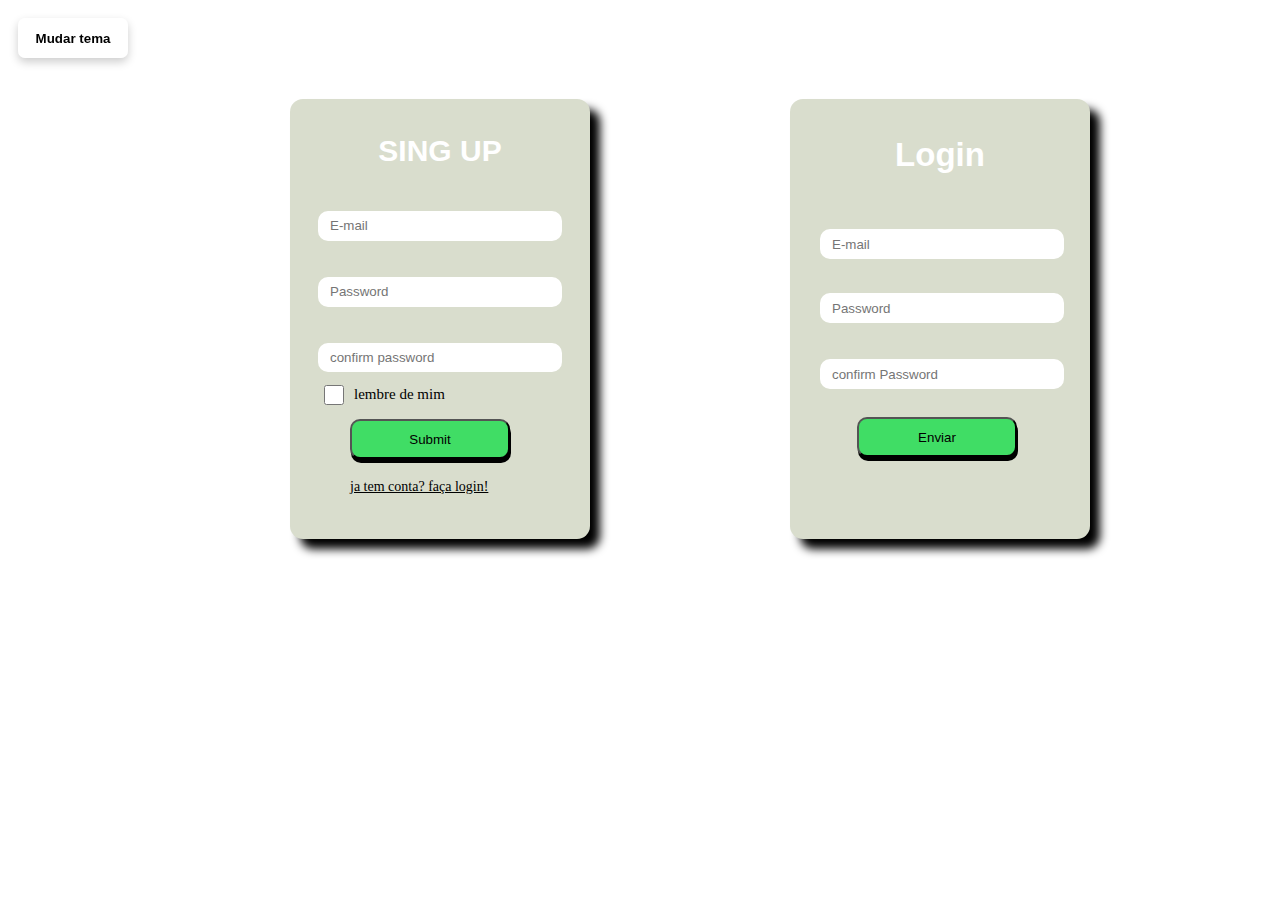
<file: login/index.html>
<!DOCTYPE html>
<html lang="pt-br">
<head>
    <meta charset="UTF-8">
    <meta name="viewport" content="width= initial-scale=1.0">
    <title>login/Sing up</title>
    <link rel="stylesheet" href="style.css">
    
</head>
<body>
    <div class="card">
        
        <center>
        <div class="formulario">
        <form id="formulario" action="cadastro.php" method="get">
            <h2>SING UP</h2>
            <br>
            <input   name="femail" type="text" placeholder="E-mail" id="email">
            <br>
            <br>
            <br>
            <input  name="fsenha"  type="password" placeholder="Password" id="senha">
            <br>
            <br>
            <br>
            <input   name="confirm" type="password" placeholder="confirm password" id="confirmar">
            <br>
            <br>
            <br>
            <input type="submit" id="botao">
            <br>
            <br>
            <input type="checkbox" id="caixa">
            <label id="label"> lembre  de mim</label>
            <label id="sugestao"><u>ja tem conta? faça login!</u></label>
         </form>

            <!-----<script>
            document.getElementById("formulario").addEventListener("submit", function(event) {
                event.preventDefault(); 
                alert("conta criada com sucesso!");
            });<!---->
        </script
          </div>
        </center>  
          </div>  
        </div>


        <div class="card2">
            <center><h2 id="login">Login</h2></center>
            <form id="formulario22" action="verificacao-login.php" method="get">
            <div class="formulario2">
                <input  name="ffemail" type="text" id="email" placeholder="E-mail">
                <br>
                <br>
                <br>
                <input  name="ffsenha" type="password" id="senha" placeholder="Password">
                <br>
                <br>
                <br>
                <input  name="confirmar2" type="password" id="confirmar2" placeholder="confirm Password">
                <input type="submit"   value="Enviar"     id="botao" ></button>
            </form>


            <!---<script>
                document.getElementById("formulario22").addEventListener("submit", function(event) {
                    event.preventDefault(); 
                    alert("conta Logada com sucesso !");
                });
                </script>---->

              
            </div>
        </div>
    </div>
    <button  id="tema" onclick="alternartema()">Mudar tema</button>
    <script>
        let modoescuro =false;
        function alternartema(){
            if (modoescuro){
                document.body.style.backgroundColor = "white";
                Document.body.style.color = "black";
            } else{
                document.body.style.backgroundColor = "black";
                document.body.style.color = "white"
            }
            modoescuro = !modoescuro;
        }
    </script>



<div class="bug">
    <a href="aba-bug/index.html"><svg xmlns="http://www.w3.org/2000/svg" width="16" height="16" fill="currentColor" class="bi bi-bug-fill" viewBox="0 0 16 16">
      <path d="M4.978.855a.5.5 0 1 0-.956.29l.41 1.352A5 5 0 0 0 3 6h10a5 5 0 0 0-1.432-3.503l.41-1.352a.5.5 0 1 0-.956-.29l-.291.956A5 5 0 0 0 8 1a5 5 0 0 0-2.731.811l-.29-.956z"/>
      <path d="M13 6v1H8.5v8.975A5 5 0 0 0 13 11h.5a.5.5 0 0 1 .5.5v.5a.5.5 0 1 0 1 0v-.5a1.5 1.5 0 0 0-1.5-1.5H13V9h1.5a.5.5 0 0 0 0-1H13V7h.5A1.5 1.5 0 0 0 15 5.5V5a.5.5 0 0 0-1 0v.5a.5.5 0 0 1-.5.5zm-5.5 9.975V7H3V6h-.5a.5.5 0 0 1-.5-.5V5a.5.5 0 0 0-1 0v.5A1.5 1.5 0 0 0 2.5 7H3v1H1.5a.5.5 0 0 0 0 1H3v1h-.5A1.5 1.5 0 0 0 1 11.5v.5a.5.5 0 1 0 1 0v-.5a.5.5 0 0 1 .5-.5H3a5 5 0 0 0 4.5 4.975"/>
    </svg></a>
  </div>
  
  
</body>
</html>
</file>
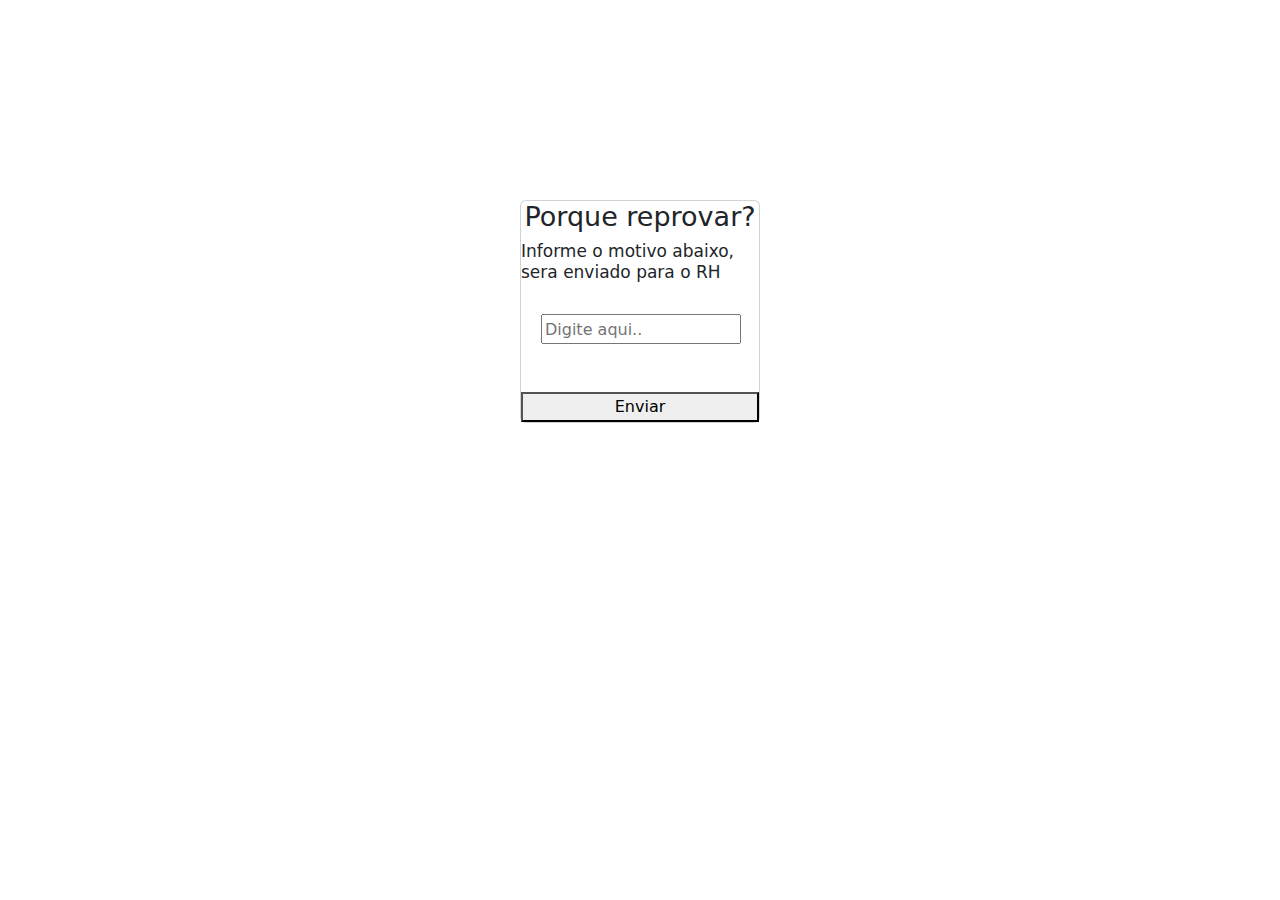
<file: ajudantes/porque.html>
<!DOCTYPE html>
<html lang="pt-br">
<head>
    <meta charset="UTF-8">
    <meta name="viewport" content="width=device-width, initial-scale=1.0">
    <title>Informe o motivo</title>
    <link rel="stylesheet" href="porque.css">
    <link rel="stylesheet" href=" 	https://cdn.jsdelivr.net/npm/bootstrap@5.3.3/dist/css/bootstrap.min.css">
    <link rel="stylesheet" href=" 	https://cdn.jsdelivr.net/npm/bootstrap@5.3.3/dist/js/bootstrap.bundle.min.js">
</head>
<body>
    <div class="container">
        <div class="card" >
            <h2>
                Porque reprovar?
            </h2>
            <h4>Informe o motivo abaixo, sera enviado para o RH</h4>
            <br>
            <input  id="texto" type="text" placeholder="Digite aqui..">
            <br>
            <br>
            <button onclick="alerta()">Enviar</button>
        </div>

        <script>
            function alerta(){
                alert("Motivo enviado com sucesso(volte a pagina inicial)");
            }
        </script>
    </div>

</body>
</html>
</file>
<file: login/style.css>
.body{
    height: 100%;
    width: 100%;
    margin: 0;
    padding: 0;
    display: flex;
    justify-content: space-between;
    box-sizing: border-box;
    line-height: 1.5;
}

.card{
    background-color: #d9ddcd;
    height: 420px;
    width: 280px;
    border-radius: 13px;
    padding: 10px;
    position: absolute;
    top: 99px;
    left: 290px;
    box-shadow: 10px 10px 10px black;
}

.card  #botao{
    height: 30px;
    width: 70px;
}

.card  h2{
    color: white;
    font-size: 30px;
    font-family: Arial, Helvetica, sans-serif;
}

.card #email{
    border-radius: 10px;
    height: 28px;
    width: 240px;
    border: none;
}

.card #senha{
    border-radius: 10px;
    border: none;
    height: 28px;
    width: 240px;
}

.card #confirmar {
    border-radius: 10px;
    border: none;
    height: 27px;
    width: 240px;
}

.card  ::placeholder{
    position: relative;
    left: 10px;
}

.card #botao{
    height: 40px;
    width: 160px;
    position: absolute;
    left: 60px;
    top: 320px;
    border-radius: 10px;
    background-color: #40dd65;
    box-shadow: 1px 4px 0px black;
}

.card #caixa{
    height: 40px;
    position: absolute;
    width: 20px;
    top: 273px;
    left: 30px;
}

.card #label{
    position: absolute;
    top: 287px;
    font-size: 15px;
    left: 64px;
}

.card #sugestao{
    position: absolute;
    top: 380px;
    font-size: 14px;
    left: 60px;
}


.card2{
    background-color: #d9ddcd;
    height: 420px;
    width: 280px;
    border-radius: 13px;
    padding: 10px;
    position: absolute;
    top: 99px;
    left: 790px;
    box-shadow: 10px 10px 10px;
}


.card2 #email{
    border-radius: 10px;
    height: 28px;
    width: 240px;
    border: none;
    position: absolute;
    left: 30px;
    top: 130px;
}


.card2 #senha{
    border-radius: 10px;
    height: 28px;
    width: 240px;
    border: none;
    position: absolute;
    top: 194px;
    left: 30px;
}

.card2 ::placeholder{
    position: relative;
    left: 10px;
}

.card2 #botao{
    height: 40px;
    width: 160px;
    position: absolute;
    left: 67px;
    top: 318px;
    border-radius: 10px;
    background-color: #40dd65;
    box-shadow: 1px 4px 0px black;
}

.card2 #login{
    color: white;
    color: white;
    font-size: 33px;
    font-family: Arial, Helvetica, sans-serif;
    position: relative;
    top: 0px;
}

.card2 #confirmar2{
    border-radius: 10px;
    height: 28px;
    width: 240px;
    border: none;
    position: absolute;
    top: 260px;
    left: 30px;
}


#tema{
 height: 40px;
 width: 110px;
 border-radius: 7px;
 border: none;
 /*box-shadow: 4px 3px 9px;*/
letter-spacing: 0px;
background: rgba(255, 255, 255, 0.2); /* Fundo semi-transparente */
    border: 1px solid rgba(255, 255, 255, 0.3);
    font-weight: bold;
    cursor: pointer;
    transition: 0.3s ease-in-out;
    box-shadow: 0 4px 10px rgba(0, 0, 0, 0.2);
    outline: none;
    backdrop-filter: blur(10px);
    position: relative;
    top: 10px;
    left: 10px;
}

#tema :hover{
    background: rgba(255, 255, 255, 0.3);
    box-shadow: 0 6px 15px rgba(0, 0, 0, 0.3);
}



.bug a > svg{
    transform: scale(1.4);
        position: relative;
        top: -595px;
        left: 220px;
        cursor: pointer;
        fill: currentColor black;
        color: black;
    }
</file>
<file: ajudantes/porque.css>
body.dark{
    background-color: #121212;
    color: #E0E0E0;
   
}

body{
    height: 100%;
    width: 100%;
    margin: 0;
    padding: 0;
    box-sizing: border-box;
    overflow: hidden;
}

.container{
    align-items: center;
    display: flex;
    justify-content: center;
    position: relative;
    top: 200px;
}

.card{
    height: 100px;
    width: 240px;
}

.card >h2{
    font-size: 27px;
    align-items: center;
    display: flex;
    justify-content: center;
}


.card >h4{
    display: flex;
    justify-content: center;
    align-items: center;
    font-size: 17px;
}

#texto{
    height: 30px;
    width: 200px;
    align-items: center;
    display: flex;
    justify-content: center;
    position: relative;
    left: 20px;
}
</file>
